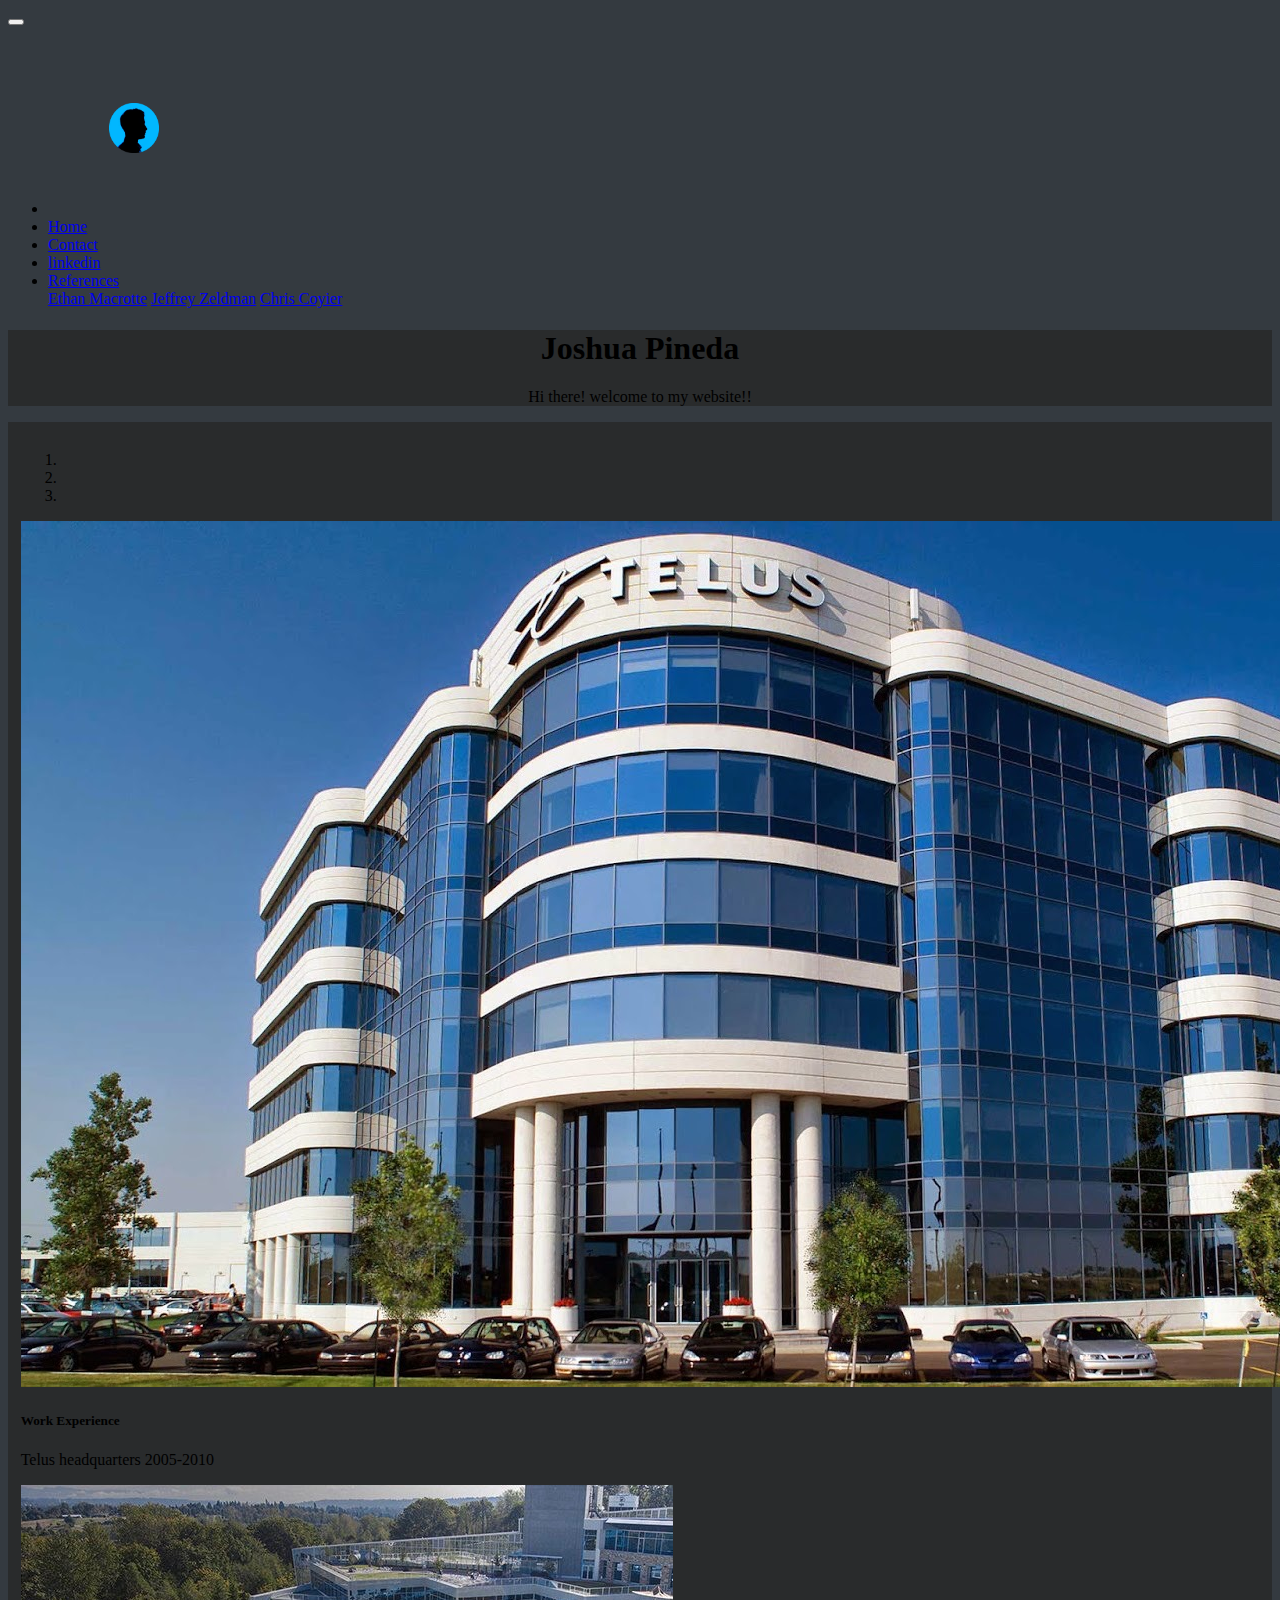
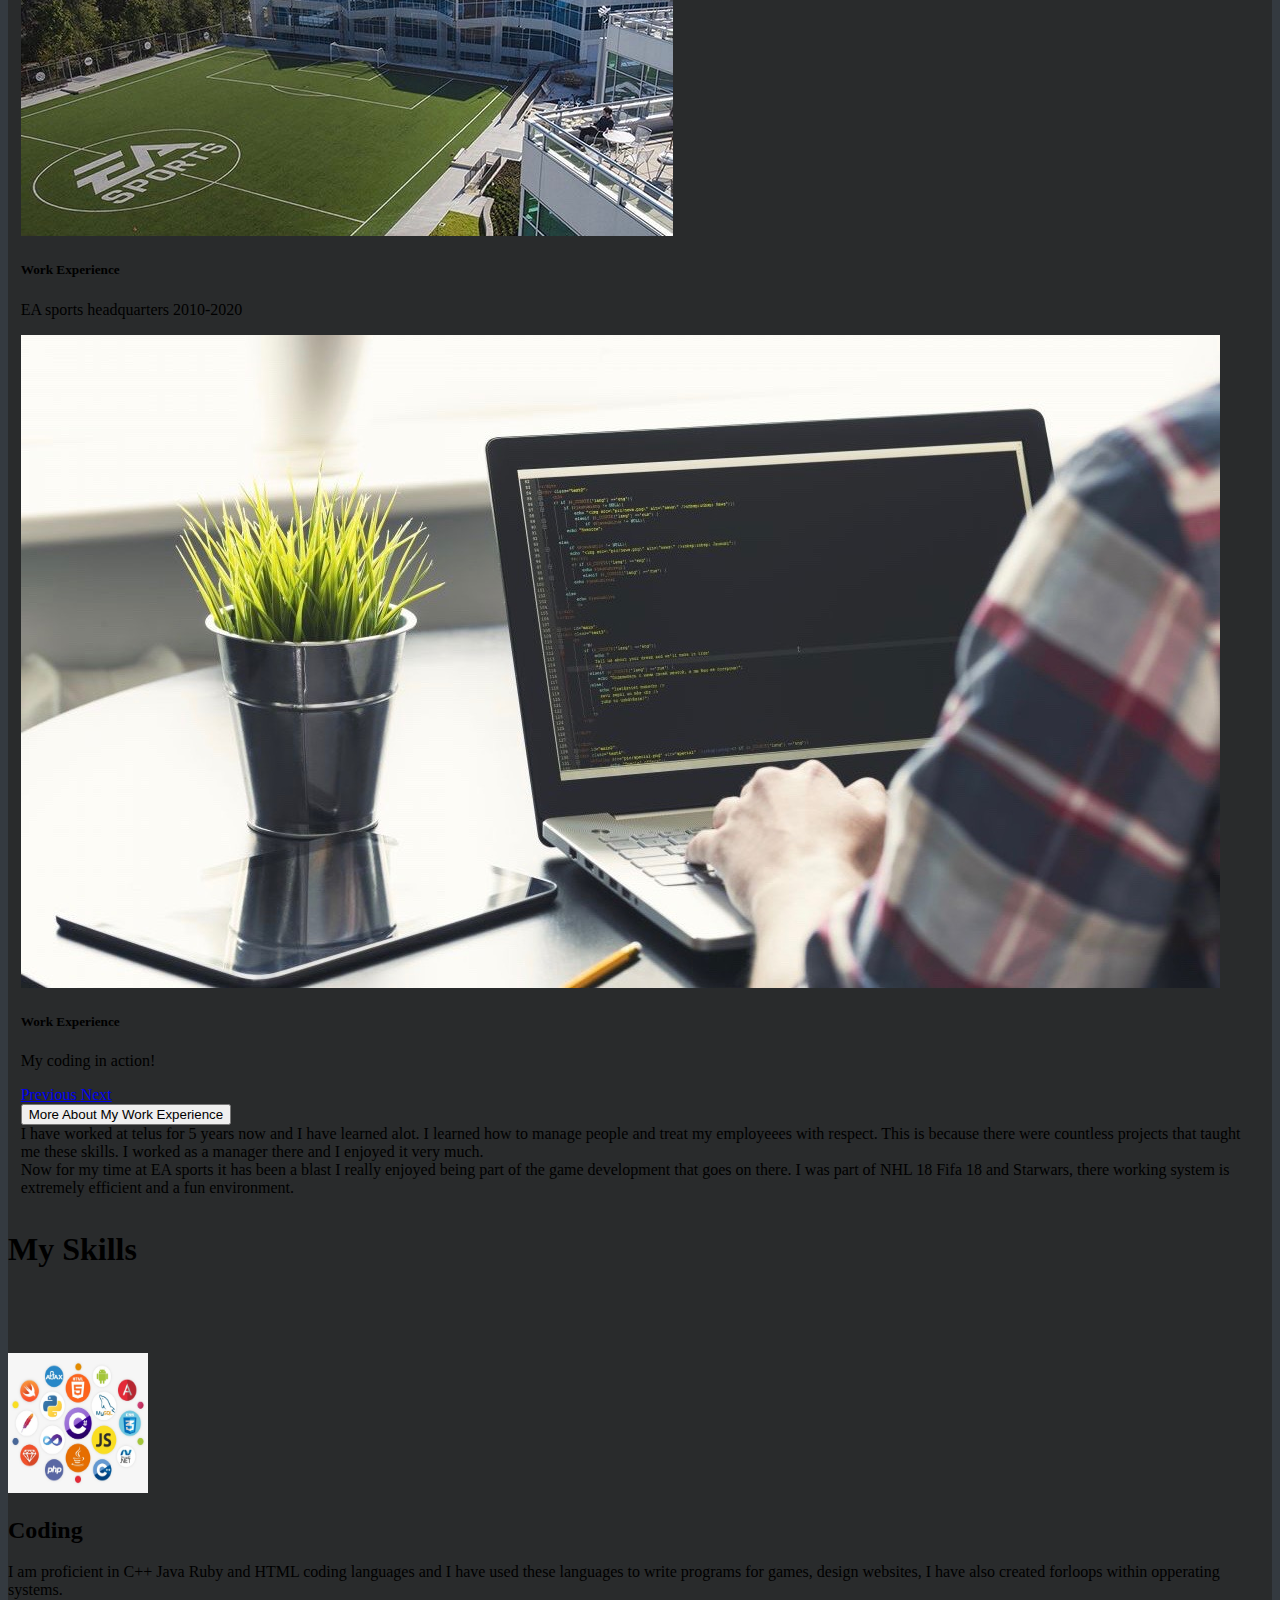
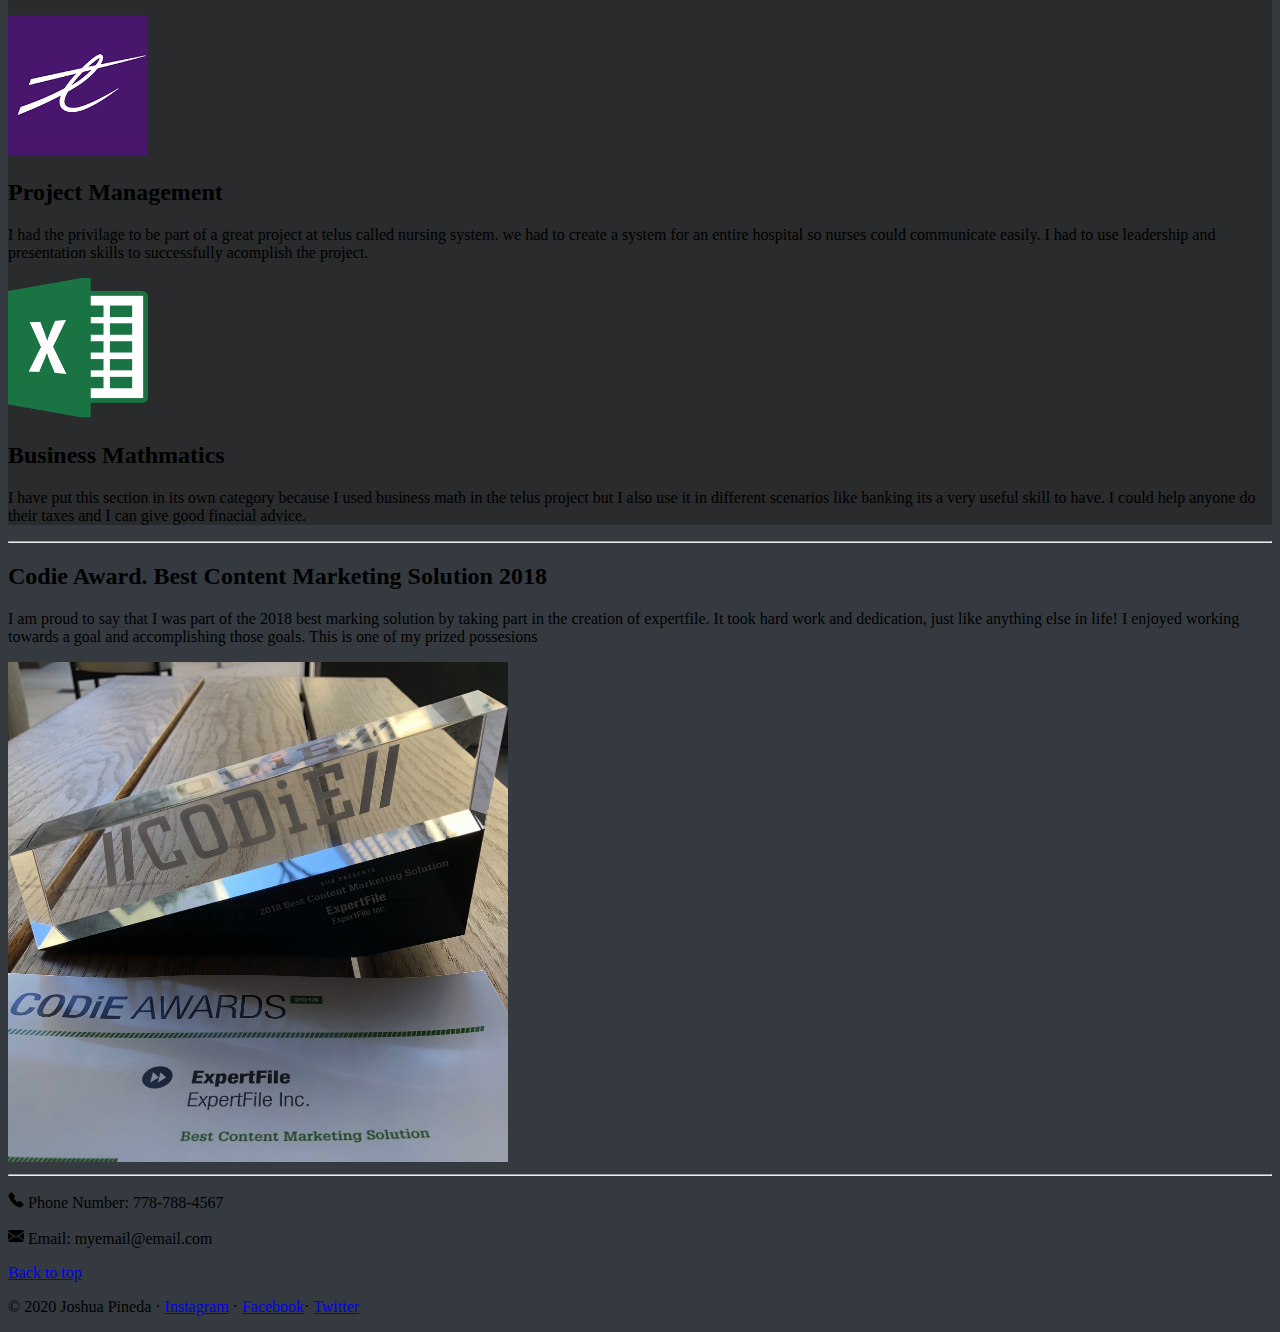
<file: index.html>
<!DOCTYPE html>
<html lang="en" dir="ltr">

<head>
  <meta charset="utf-8">
  <meta name="viewport" content="width=device-width, initial-scale=1, shrink-to-fit=no">

<link rel="stylesheet" href="https://cdn.jsdelivr.net/npm/bootstrap@4.5.3/dist/css/bootstrap.min.css" integrity="sha384-TX8t27EcRE3e/ihU7zmQxVncDAy5uIKz4rEkgIXeMed4M0jlfIDPvg6uqKI2xXr2" crossorigin="anonymous">
<link rel="stylesheet" href="css/style.css">
<link rel="icon" href="favicon.ico">


<script src="https://code.jquery.com/jquery-3.5.1.slim.min.js" integrity="sha384-DfXdz2htPH0lsSSs5nCTpuj/zy4C+OGpamoFVy38MVBnE+IbbVYUew+OrCXaRkfj" crossorigin="anonymous"></script>
<script src="https://cdn.jsdelivr.net/npm/popper.js@1.16.1/dist/umd/popper.min.js" integrity="sha384-9/reFTGAW83EW2RDu2S0VKaIzap3H66lZH81PoYlFhbGU+6BZp6G7niu735Sk7lN" crossorigin="anonymous"></script>
<script src="https://cdn.jsdelivr.net/npm/bootstrap@4.5.3/dist/js/bootstrap.min.js" integrity="sha384-w1Q4orYjBQndcko6MimVbzY0tgp4pWB4lZ7lr30WKz0vr/aWKhXdBNmNb5D92v7s" crossorigin="anonymous"></script>
<title>Joshua Pineda</title>
</head>

<body>


<!--Navbar-->
  <div class="container marketing">


  <nav class="navbar navbar-expand-lg navbar-dark bg-dark">
  <button class="navbar-toggler" type="button" data-toggle="collapse" data-target="#navbarToggler" aria-controls="navbarToggler" aria-expanded="false" aria-label="Toggle navigation">
  <span class="navbar-toggler-icon"></span>
  </button>



  <div class="collapse navbar-collapse" id=navbarToggler>
    <ul class="navbar-nav mx-auto">
      <li class="nav-item">
        <img id="my-pic" src="profile-pic.png" alt="Joshua's Profile Picture">
      </li>
      <li class="nav-item">
        <a class="nav-link" href=" ">Home</a>
      </li>
        <li class="nav-item">
          <a class="nav-link" href="contact.html">Contact</a>
        </li>
        <li class="nav-item">
          <a class="nav-link" href="https://ca.linkedin.com/ ">linkedin</a>
        </li>
        <li class="nav-item dropdown">
       <a class="nav-link dropdown-toggle" href="#" id="navbarDropdownMenuLink" data-toggle="dropdown" aria-haspopup="true" aria-expanded="false">
         References
       </a>
       <div class="dropdown-menu" aria-labelledby="navbarDropdownMenuLink">
         <a class="dropdown-item" href="https://ethanmarcotte.com/">Ethan Macrotte</a>
         <a class="dropdown-item" href="http://www.zeldman.com/">Jeffrey Zeldman</a>
         <a class="dropdown-item" href="https://chriscoyier.net/">Chris Coyier</a>
       </div>
     </li>
   </ul>
  </div>


</nav>


<!--jumbotron-->

<div id="title-div" class="jumbotron text-light">
  <h1 class="display-4">Joshua Pineda</h1>
  <p class="lead">Hi there! welcome to my website!!</p>
</div>

<!--carousel-->
<div id="we-jumbo" class="jumbotron">
  <div id="Indicators" class="carousel slide" data-ride="carousel">
    <ol class="carousel-indicators">
      <li data-target="#Indicators" data-slide-to="0" class="active"></li>
      <li data-target="#Indicators" data-slide-to="1"></li>
      <li data-target="#Indicators" data-slide-to="2"></li>
    </ol>
    <div class="carousel-inner">
      <div class="carousel-item active">
        <img class="d-block w-100" src="telus.jpg" alt="First slide">
        <div class="carousel-caption d-none d-md-block bg-dark">
      <h5>Work Experience</h5>
      <p>Telus headquarters 2005-2010</p>
    </div>
      </div>



      <div class="carousel-item">
        <img class="d-block w-100" src="EA.jpg" alt="Second slide">
        <div class="carousel-caption d-none d-md-block">
        <h5>Work Experience</h5>
        <p>EA sports headquarters 2010-2020</p>
        </div>
      </div>



      <div class="carousel-item">
        <img class="d-block w-100" src="coding.jpg" alt="Third slide">
        <div class="carousel-caption d-none d-md-block bg-dark">
      <h5>Work Experience</h5>
      <p>My coding in action!</p>
    </div>
      </div>
    </div>
    <a class="carousel-control-prev" href="#Indicators" role="button" data-slide="prev">
      <span class="carousel-control-prev-icon" aria-hidden="true"></span>
      <span class="sr-only">Previous</span>
    </a>
    <a class="carousel-control-next" href="#Indicators" role="button" data-slide="next">
      <span class="carousel-control-next-icon" aria-hidden="true"></span>
      <span class="sr-only">Next</span>
    </a>
  </div>

<!--collapse-->

<button type="button" class="btn btn-secondary btn-lg btn-block" data-toggle="collapse" data-target=".multi-collapse" aria-expanded="false" aria-controls="multiCollapse1 multiCollapse2">More About My Work Experience</button>

  <div class="row">
  <div class="col">
    <div class="collapse multi-collapse" id="multiCollapse1">
      <div class="card card-body">
        I have worked at telus for 5 years now and I have learned alot. I learned how to manage people and treat my employeees with respect. This is because there were countless projects that taught me these skills. I worked as a manager there and I enjoyed it very much.
      </div>
    </div>
  </div>
  <div class="col">
    <div class="collapse multi-collapse" id="multiCollapse2">
      <div class="card card-body">
        Now for my time at EA sports it has been a blast I really enjoyed being part of the game development that goes on there. I was part of NHL 18 Fifa 18 and Starwars, there working system is extremely efficient and a fun environment.
      </div>
    </div>
  </div>
</div>
</div>


        <!-- Three columns of text below the carousel -->
        <div id="skills" class="jumbotron text-light">
          <h1 id="skill-title" class="display-4">My Skills</h1>
        <div class="row">
          <div class="col-lg-4">
            <img class="rounded-circle" src="language.png" alt="Generic placeholder image" width="140" height="140">
            <h2>Coding</h2>
            <p> I am proficient in C++ Java Ruby and HTML coding languages and I have used these languages to write programs for games, design websites, I have also created forloops within opperating systems.</p>

          </div><!-- /.col-lg-4 -->
          <div class="col-lg-4 text-light">
            <img class="rounded-circle" src="telus.png" alt="Generic placeholder image" width="140" height="140">
            <h2>Project Management</h2>
            <p>I had the privilage to be part of a great project at telus called nursing system. we had to create a system for an entire hospital so nurses could communicate easily. I had to use leadership and presentation skills to successfully acomplish the project. </p>

          </div><!-- /.col-lg-4 -->
          <div class="col-lg-4 text-light">
            <img class="rounded-circle" src="excel.png" alt="Generic placeholder image" width="140" height="140">
            <h2>Business Mathmatics</h2>
            <p>I have put this section in its own category because I used business math in the telus project but I also use it in different scenarios like banking its a very useful skill to have. I could help anyone do their taxes and I can give good finacial advice.</p>

          </div><!-- /.col-lg-4 -->
        </div><!-- /.row -->
      </div><!-- /.jumbotron-->


        <!-- START THE FEATURETTES -->

        <hr class="featurette-divider bg-light">

        <div class="row featurette">
          <div class="col-md-7">
            <h2 class="featurette-heading text-light">Codie Award. <span class="text-muted">Best Content Marketing Solution 2018</span></h2>
            <p class="lead text-light">I am proud to say that I was part of the 2018 best marking solution by taking part in the creation of expertfile. It took hard work and dedication, just like anything else in life! I enjoyed working towards a goal and accomplishing those goals.
            This is one of my prized possesions</p>
          </div>
          <div class="col-md-5">
            <img class="featurette-image img-fluid mx-auto" data-src="holder.js/500x500/auto" alt="500x500" style="width: 500px; height: 500px;" src="codie.jpg" data-holder-rendered="true">
          </div>
        </div>



        <hr class="featurette-divider bg-light">

        <!-- /END THE FEATURETTES -->

      </div><!-- /.container -->


      <!-- FOOTER -->
      <footer class="container text-light">
        <!--icons and info-->
        <p><svg width="1em" height="1em" viewBox="0 0 16 16" class="bi bi-telephone-fill" fill="currentColor" xmlns="http://www.w3.org/2000/svg">
  <path fill-rule="evenodd" d="M2.267.98a1.636 1.636 0 0 1 2.448.152l1.681 2.162c.309.396.418.913.296 1.4l-.513 2.053a.636.636 0 0 0 .167.604L8.65 9.654a.636.636 0 0 0 .604.167l2.052-.513a1.636 1.636 0 0 1 1.401.296l2.162 1.681c.777.604.849 1.753.153 2.448l-.97.97c-.693.693-1.73.998-2.697.658a17.47 17.47 0 0 1-6.571-4.144A17.47 17.47 0 0 1 .639 4.646c-.34-.967-.035-2.004.658-2.698l.97-.969z"/>
</svg> Phone Number: 778-788-4567</p>
<p><svg width="1em" height="1em" viewBox="0 0 16 16" class="bi bi-envelope-fill" fill="currentColor" xmlns="http://www.w3.org/2000/svg">
  <path fill-rule="evenodd" d="M.05 3.555A2 2 0 0 1 2 2h12a2 2 0 0 1 1.95 1.555L8 8.414.05 3.555zM0 4.697v7.104l5.803-3.558L0 4.697zM6.761 8.83l-6.57 4.027A2 2 0 0 0 2 14h12a2 2 0 0 0 1.808-1.144l-6.57-4.027L8 9.586l-1.239-.757zm3.436-.586L16 11.801V4.697l-5.803 3.546z"/>
</svg> Email: myemail@email.com</p>
        <p class="float-right"><a href="index.html">Back to top</a></p>
        <p>© 2020 Joshua Pineda · <a href="https://www.instagram.com/">Instagram</a> · <a href="https://www.facebook.com/">Facebook</a>· <a href="https://twitter.com/?lang=en">Twitter</a></p>
      </footer>


  </body>
</file>
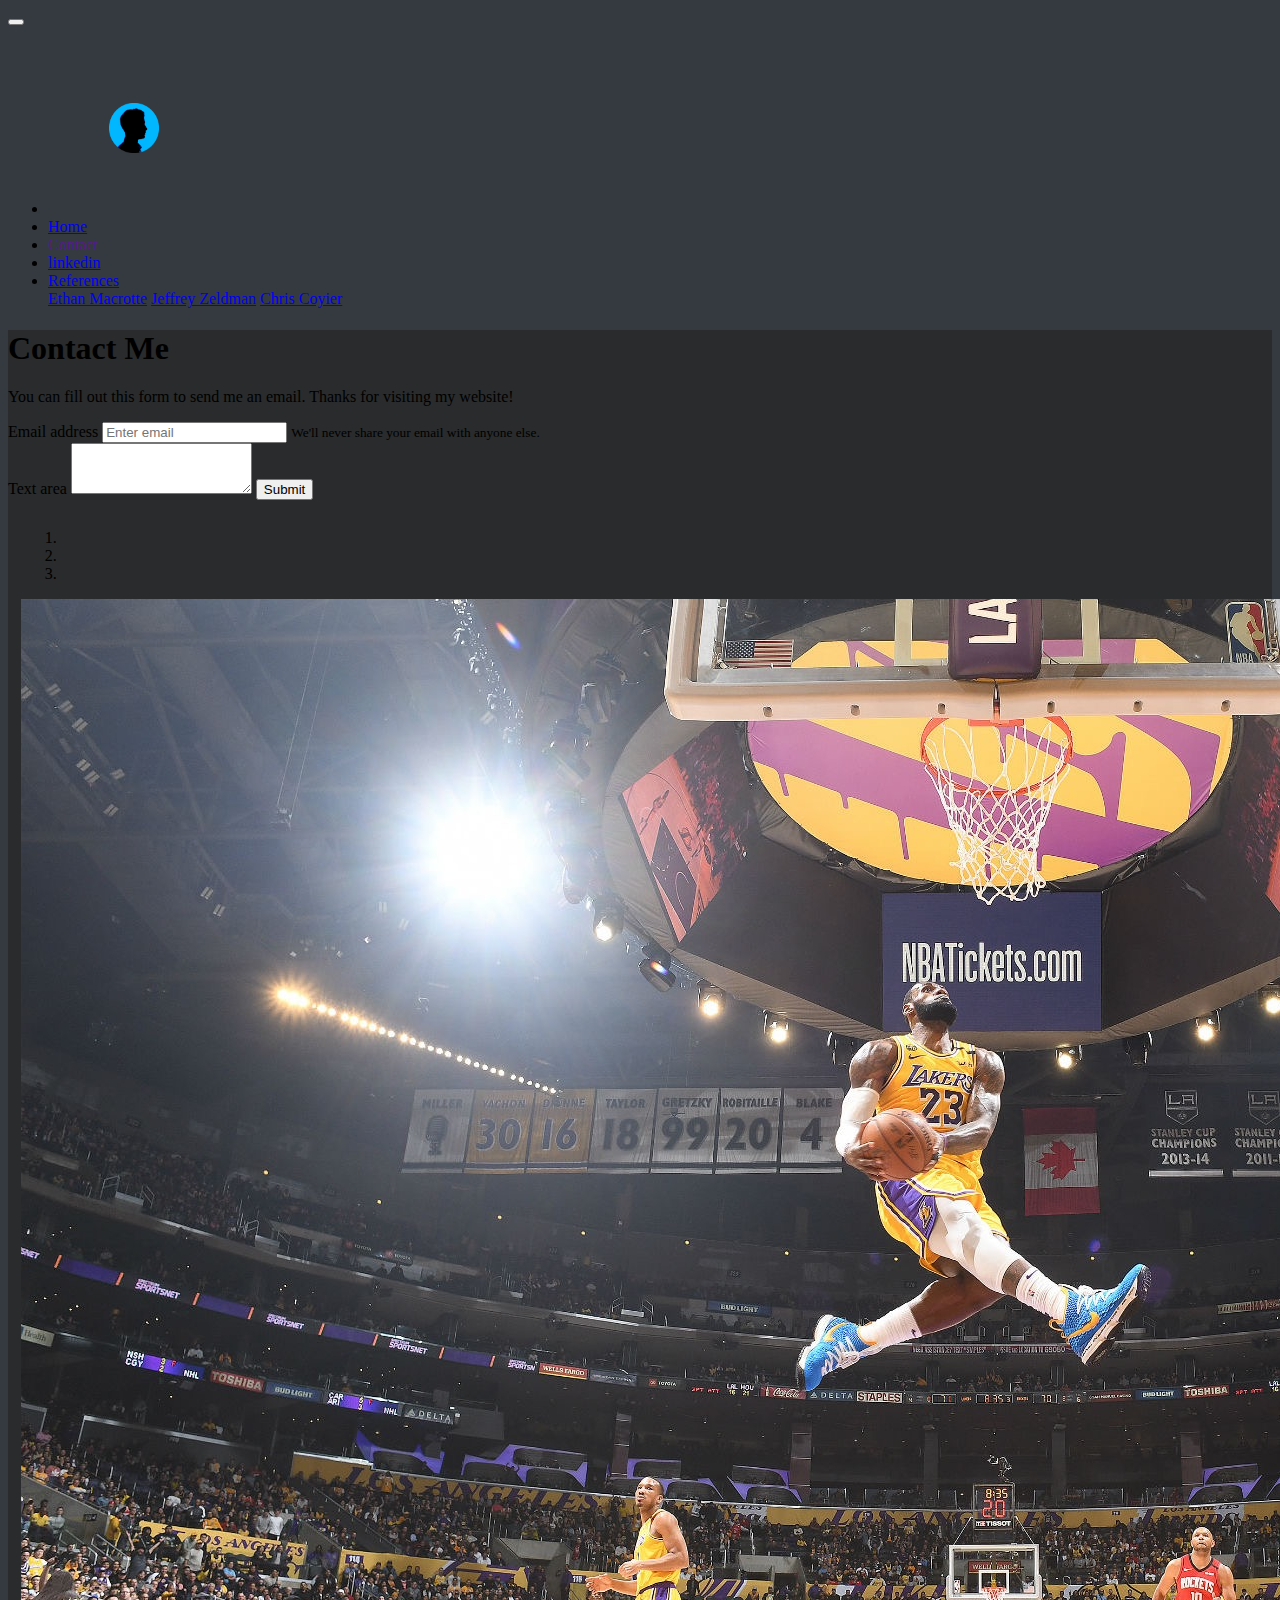
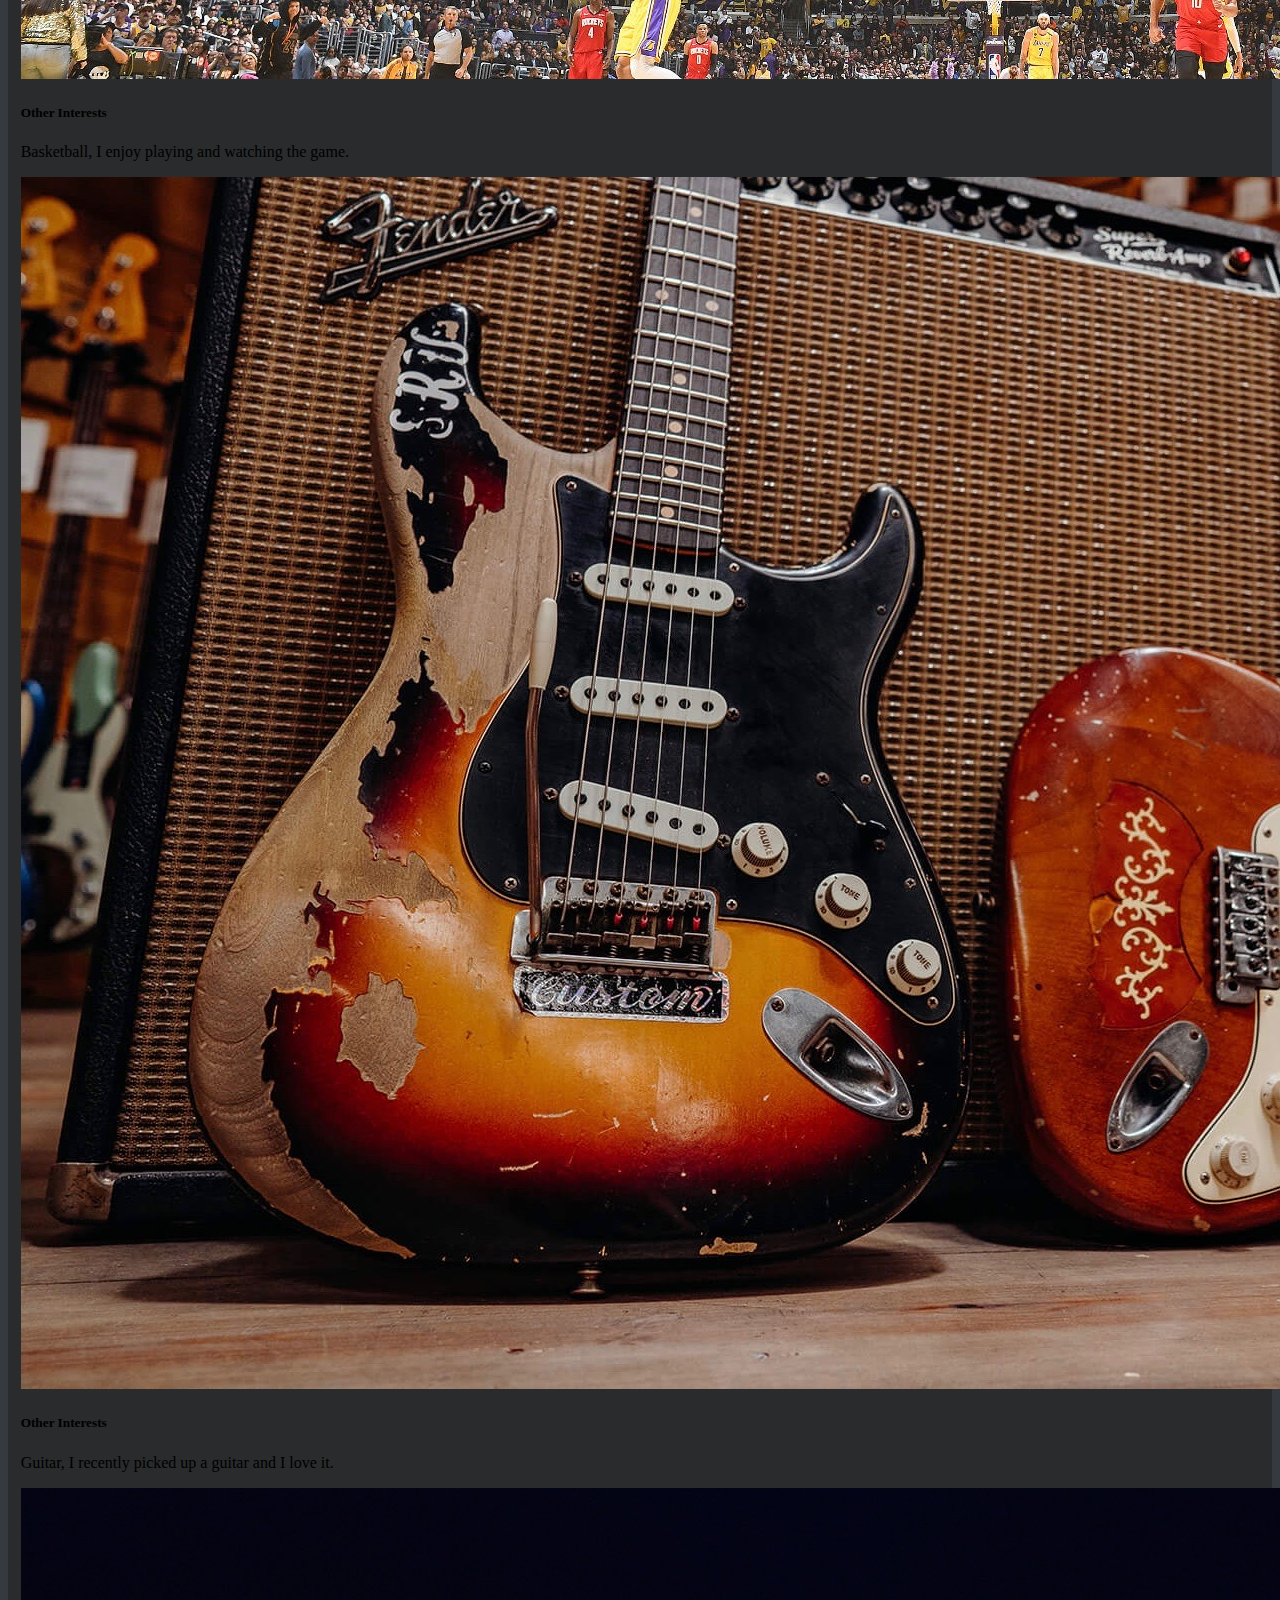
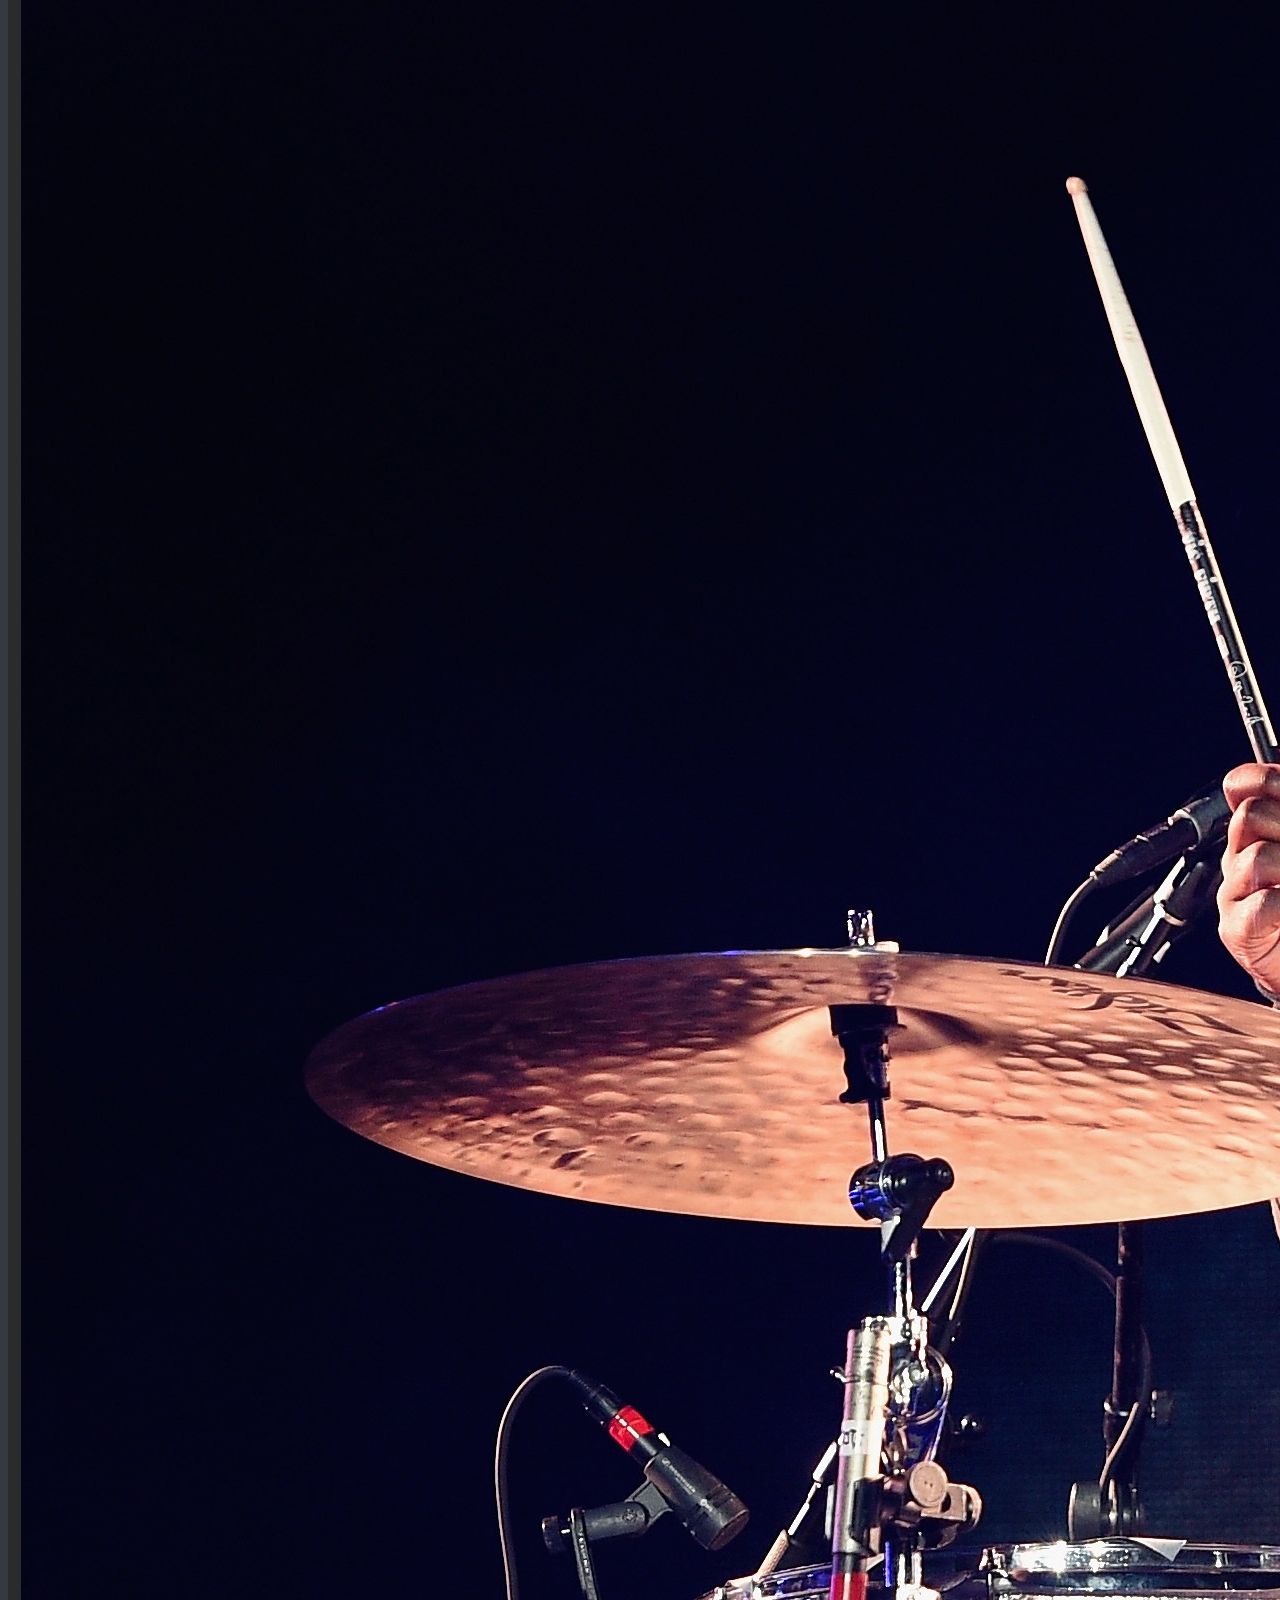
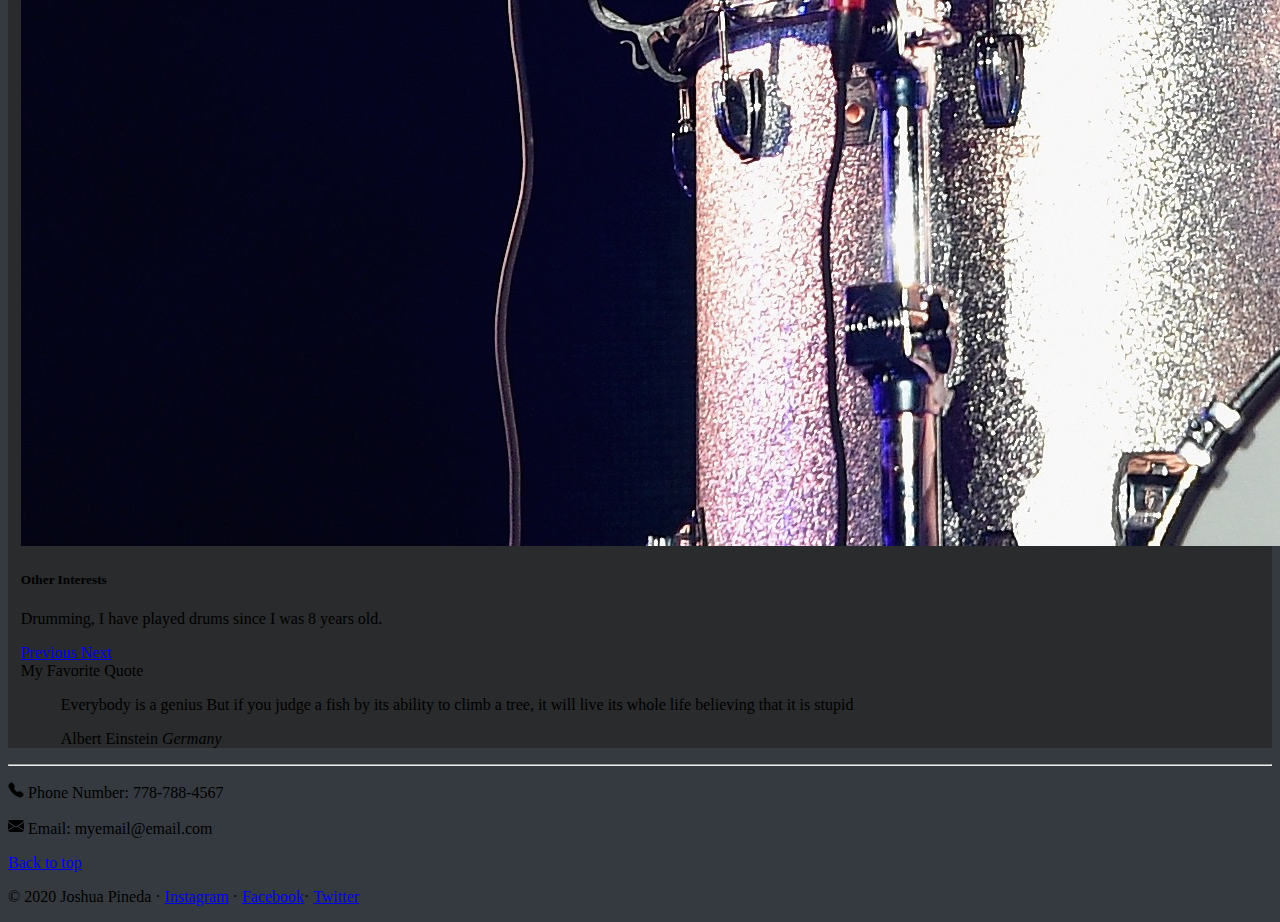
<file: contact.html>
<!DOCTYPE html>
<html lang="en" dir="ltr">

<head>
  <meta charset="utf-8">
  <meta name="viewport" content="width=device-width, initial-scale=1, shrink-to-fit=no">

<link rel="stylesheet" href="https://cdn.jsdelivr.net/npm/bootstrap@4.5.3/dist/css/bootstrap.min.css" integrity="sha384-TX8t27EcRE3e/ihU7zmQxVncDAy5uIKz4rEkgIXeMed4M0jlfIDPvg6uqKI2xXr2" crossorigin="anonymous">
<link rel="stylesheet" href="css/style.css">
<link rel="icon" href="favicon.ico">

<script src="https://code.jquery.com/jquery-3.5.1.slim.min.js" integrity="sha384-DfXdz2htPH0lsSSs5nCTpuj/zy4C+OGpamoFVy38MVBnE+IbbVYUew+OrCXaRkfj" crossorigin="anonymous"></script>
<script src="https://cdn.jsdelivr.net/npm/popper.js@1.16.1/dist/umd/popper.min.js" integrity="sha384-9/reFTGAW83EW2RDu2S0VKaIzap3H66lZH81PoYlFhbGU+6BZp6G7niu735Sk7lN" crossorigin="anonymous"></script>
<script src="https://cdn.jsdelivr.net/npm/bootstrap@4.5.3/dist/js/bootstrap.min.js" integrity="sha384-w1Q4orYjBQndcko6MimVbzY0tgp4pWB4lZ7lr30WKz0vr/aWKhXdBNmNb5D92v7s" crossorigin="anonymous"></script>
<title>Contact me</title>
</head>

<body>

  <div class="container marketing">

<!--navbar-->

<nav class="navbar navbar-expand-lg navbar-dark bg-dark">
<button class="navbar-toggler" type="button" data-toggle="collapse" data-target="#navbarToggler" aria-controls="navbarToggler" aria-expanded="false" aria-label="Toggle navigation">
<span class="navbar-toggler-icon"></span>
</button>

  <div class="collapse navbar-collapse" id=navbarToggler>
    <ul class="navbar-nav mx-auto">
      <li class="nav-item">
        <img id="my-pic" src="profile-pic.png" alt="Joshua's Profile Picture">
      </li>
      <li class="nav-item">
        <a class="nav-link" href="index.html">Home</a>
      </li>
        <li class="nav-item">
          <a class="nav-link" href="">Contact</a>
        </li>
        <li class="nav-item">
          <a class="nav-link" href="https://ca.linkedin.com/ ">linkedin</a>
        </li>
        <li class="nav-item dropdown">
       <a class="nav-link dropdown-toggle" href="#" id="navbarDropdownMenuLink" data-toggle="dropdown" aria-haspopup="true" aria-expanded="false">
         References
       </a>
       <div class="dropdown-menu" aria-labelledby="navbarDropdownMenuLink">
         <a class="dropdown-item" href="https://ethanmarcotte.com/">Ethan Macrotte</a>
         <a class="dropdown-item" href="http://www.zeldman.com/">Jeffrey Zeldman</a>
         <a class="dropdown-item" href="https://chriscoyier.net/">Chris Coyier</a>
       </div>
     </li>
   </ul>
  </div>
</nav>

  <!--Contact Information-->


<!--jumbotron-->

  <div class="jumbotron text-light">
  <div class="container">
    <h1 class="display-4">Contact Me</h1>
    <p class="lead">You can fill out this form to send me an email. Thanks for visiting my website!</p>
    <!--Form-->

        <form action="mailto:myemail@gmail.com" method="post" enctype="text/plain">
    <div class="form-group">
          <label>Email address</label>
          <input type="email" class="form-control" id="InputEmail" aria-describedby="emailHelp" placeholder="Enter email"
          name="Your email:">
          <small id="emailHelp" class="form-text text-muted">We'll never share your email with anyone else.</small>

          </div>
          <div class="form-group">
            <label>Text area</label>
        <textarea class="form-control" id="input-text-area" rows="3" name="Your message:"></textarea>

        <button type="submit" class="btn btn-secondary">Submit</button>
    </div>
    </form>
</div> <!--container-->
</div> <!--jumbotron-->





<!--carousel-->
<div id="we-jumbo" class="jumbotron">
  <div id="Indicators" class="carousel slide" data-ride="carousel">
    <ol class="carousel-indicators">
      <li data-target="#Indicators" data-slide-to="0" class="active"></li>
      <li data-target="#Indicators" data-slide-to="1"></li>
      <li data-target="#Indicators" data-slide-to="2"></li>
    </ol>
    <div class="carousel-inner">
      <div class="carousel-item active">
        <img class="d-block w-100" src="basketball.jpg" alt="First slide">
        <div class="carousel-caption d-none d-md-block bg-dark">
      <h5>Other Interests</h5>
      <p>Basketball, I enjoy playing and watching the game.</p>
    </div>
      </div>



      <div class="carousel-item">
        <img class="d-block w-100" src="guitar.jpg" alt="Second slide">
        <div class="carousel-caption d-none d-md-block">
        <h5>Other Interests</h5>
        <p>Guitar, I recently picked up a guitar and I love it.</p>
        </div>
      </div>



      <div class="carousel-item">
        <img class="d-block w-100" src="drums.jpg" alt="Third slide">
        <div class="carousel-caption d-none d-md-block bg-dark">
      <h5>Other Interests</h5>
      <p>Drumming, I have played drums since I was 8 years old.</p>
    </div>
      </div>
    </div>
    <a class="carousel-control-prev" href="#Indicators" role="button" data-slide="prev">
      <span class="carousel-control-prev-icon" aria-hidden="true"></span>
      <span class="sr-only">Previous</span>
    </a>
    <a class="carousel-control-next" href="#Indicators" role="button" data-slide="next">
      <span class="carousel-control-next-icon" aria-hidden="true"></span>
      <span class="sr-only">Next</span>
    </a>
  </div>
<!--quote-->
<div class="card">
  <div class="card-header bg-dark text-light">
    My Favorite Quote
  </div>
  <div class="card-body">
    <blockquote class="blockquote mb-0">
      <p>Everybody is a genius But if you judge a fish by its ability to climb a tree, it will live its whole life believing that it is stupid</p>
      <footer class="blockquote-footer">Albert Einstein<cite title="Source Title"> Germany</cite></footer>
    </blockquote>
  </div>
</div> <!--card-->
</div> <!--jumbotron-->

  <hr class="featurette-divider bg-light">
<!-- FOOTER -->
<footer class="container text-light">
  <!--icons and info-->
  <p><svg width="1em" height="1em" viewBox="0 0 16 16" class="bi bi-telephone-fill" fill="currentColor" xmlns="http://www.w3.org/2000/svg">
<path fill-rule="evenodd" d="M2.267.98a1.636 1.636 0 0 1 2.448.152l1.681 2.162c.309.396.418.913.296 1.4l-.513 2.053a.636.636 0 0 0 .167.604L8.65 9.654a.636.636 0 0 0 .604.167l2.052-.513a1.636 1.636 0 0 1 1.401.296l2.162 1.681c.777.604.849 1.753.153 2.448l-.97.97c-.693.693-1.73.998-2.697.658a17.47 17.47 0 0 1-6.571-4.144A17.47 17.47 0 0 1 .639 4.646c-.34-.967-.035-2.004.658-2.698l.97-.969z"/>
</svg> Phone Number: 778-788-4567</p>
<p><svg width="1em" height="1em" viewBox="0 0 16 16" class="bi bi-envelope-fill" fill="currentColor" xmlns="http://www.w3.org/2000/svg">
<path fill-rule="evenodd" d="M.05 3.555A2 2 0 0 1 2 2h12a2 2 0 0 1 1.95 1.555L8 8.414.05 3.555zM0 4.697v7.104l5.803-3.558L0 4.697zM6.761 8.83l-6.57 4.027A2 2 0 0 0 2 14h12a2 2 0 0 0 1.808-1.144l-6.57-4.027L8 9.586l-1.239-.757zm3.436-.586L16 11.801V4.697l-5.803 3.546z"/>
</svg> Email: myemail@email.com</p>
  <p class="float-right"><a href="contact.html">Back to top</a></p>
  <p>© 2020 Joshua Pineda · <a href="https://www.instagram.com/">Instagram</a> · <a href="https://www.facebook.com/">Facebook</a>· <a href="https://twitter.com/?lang=en">Twitter</a></p>
</footer>


</div><!--marketing-->









</body>

</html>
</file>
<file: css/style.css>
#my-pic{
  padding:5%;
  height: 50px;
  width: 50px;
}

body{
  background-color: #343a40;
}

.jumbotron{
  background-color: #292b2c;
}

#we-jumbo{
  padding-top: 1%;
  padding-left: 1%;
  padding-right: 1%;
}

#skills{
  padding-top: 1%;
}

#skill-title{
  padding-bottom: 5%;
}

#title-div{
  text-align: center;
}
</file>
